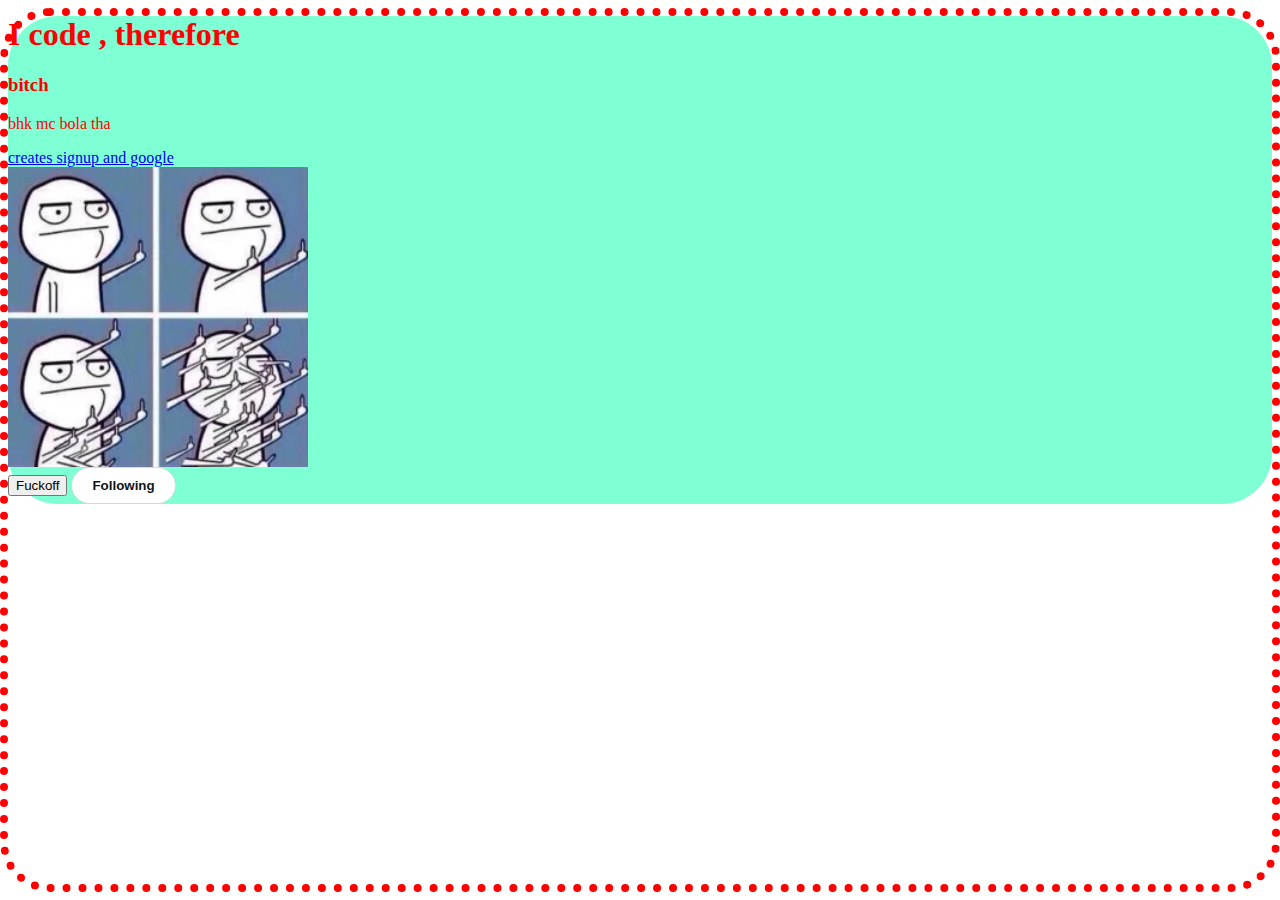
<file: index.html>
<html>
    <head>
        <link rel="stylesheet" href="index.css"/>
    </head>
    <body>
        <div class="main">
            <h1>I code , therefore </h1>
            <!--<img src ="https://www.etsy.com/listing/1085753170/fuck-off-svg-fuck-off-png-fuck-off-print .jpg" width="100%">-->
            <h3>bitch </h3>
            <p>bhk mc bola tha </p>

            <a href="google.html"> creates signup and google</a>  

            <!--img is self closing tag 
            <div> is a continer for grouping or become childern of div
            body is a selector in css
            -->
            <div class="img">
                <img src = "middle.jpg" width ="100%">
            </div>
            <button>
                Fuckoff
            </button>
            <button class="insta"> Following </button>
            
        
        </div>
    </body>
</html>
</file>
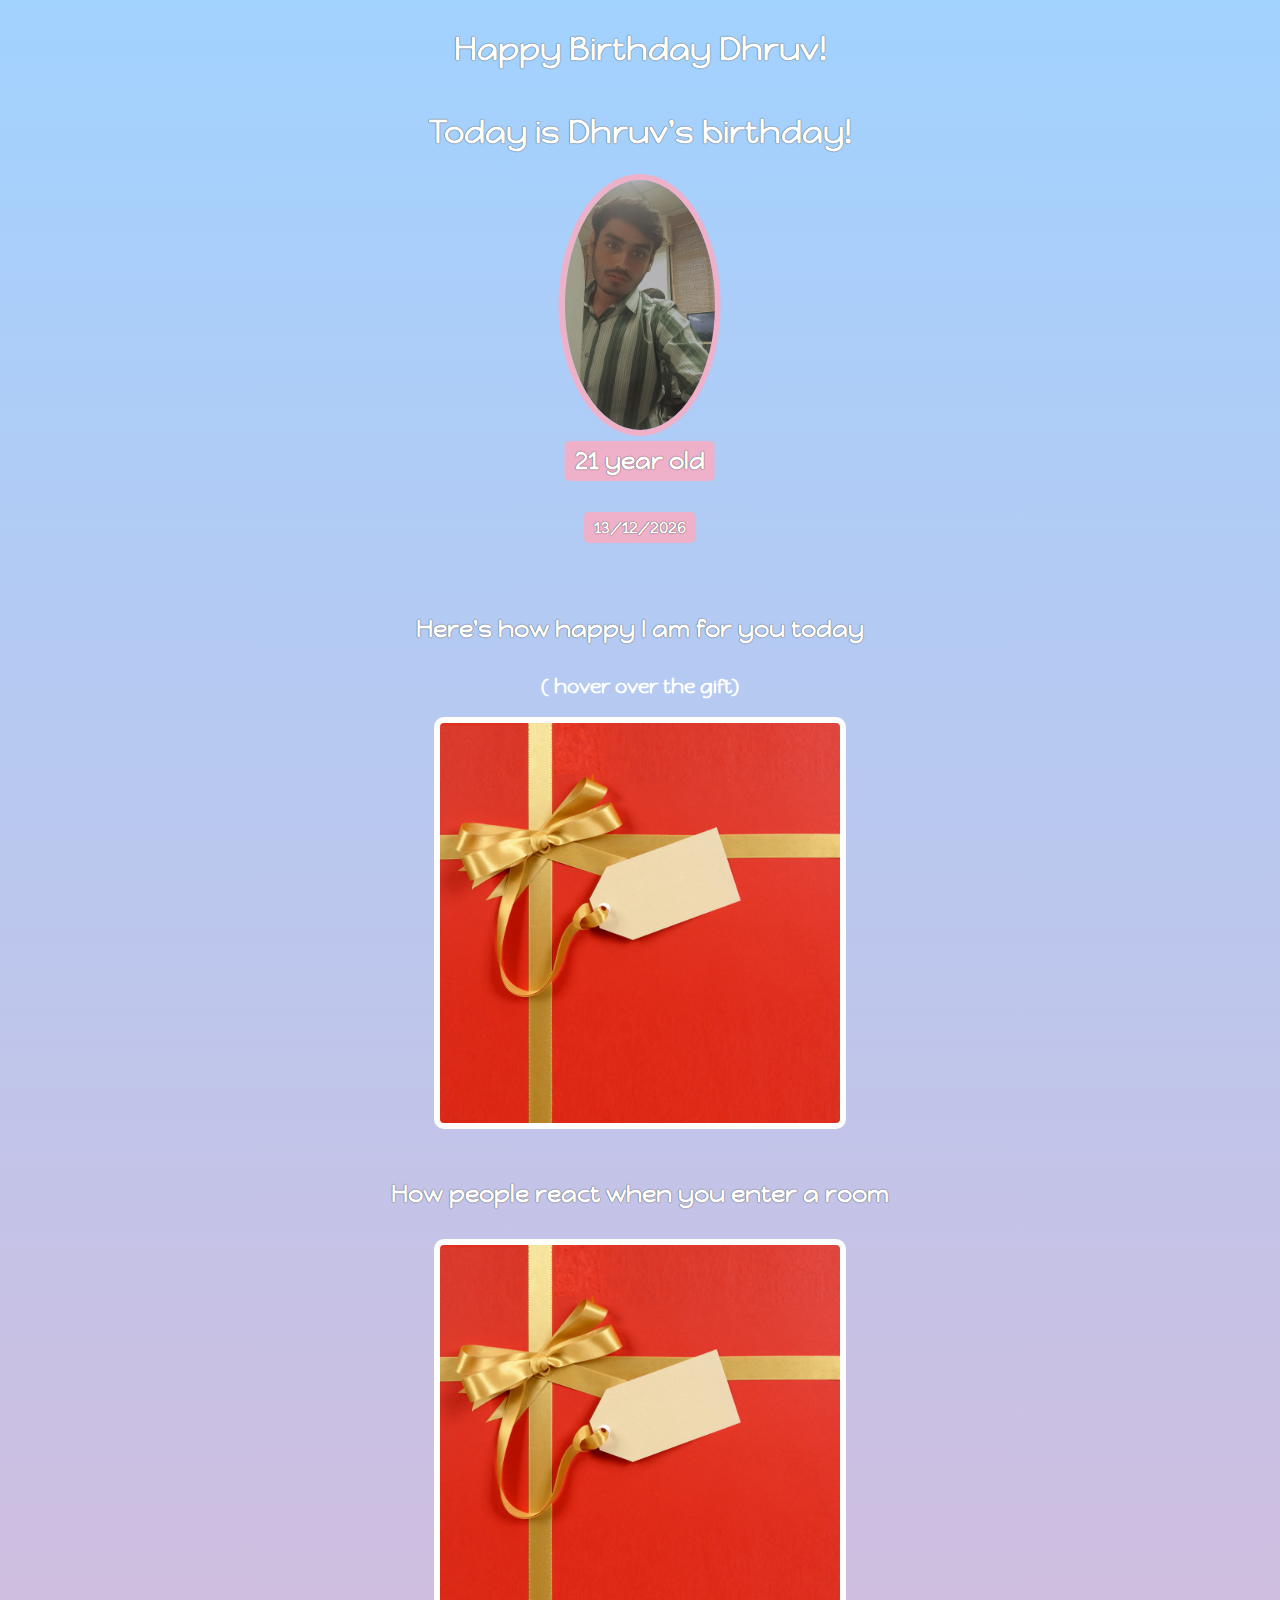
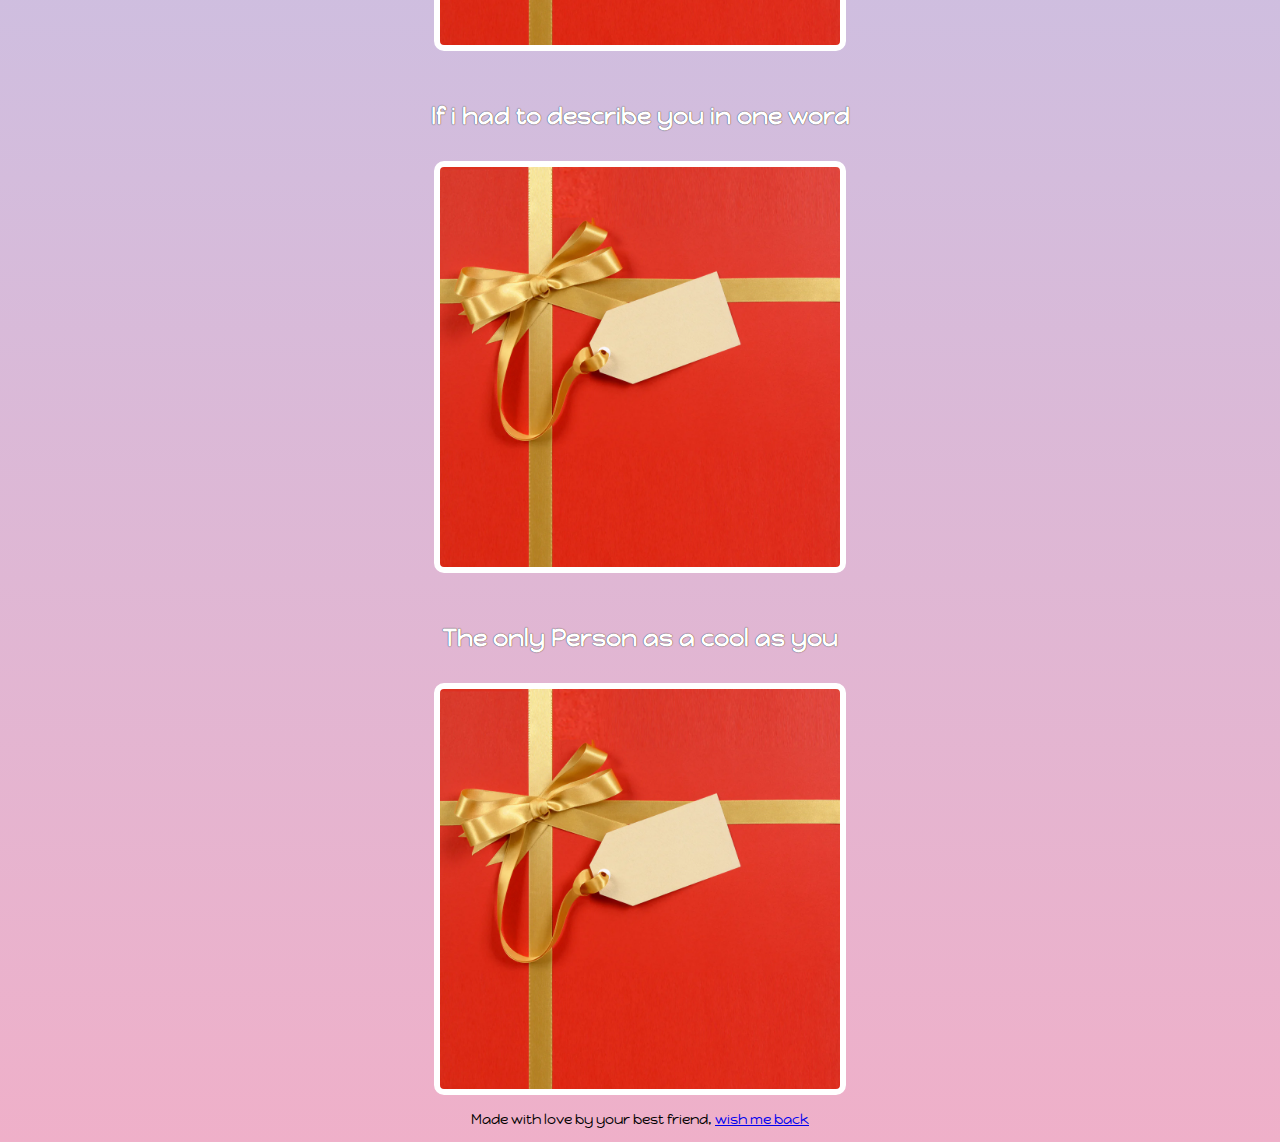
<file: birthday.html>
<html>
    <head>
        <link rel="stylesheet" href="birthday.css">
        <link rel="preconnect" href="https://fonts.googleapis.com">
        <link rel="preconnect" href="https://fonts.gstatic.com" crossorigin>
        <link href="https://fonts.googleapis.com/css2?family=Happy+Monkey&family=Orbitron:wght@400..900&display=swap" rel="stylesheet">
    </head>
    <body>
        <div id="header">
            <h1 id="title"> Happy Birthday Dhruv! </h1>
            <h1> Today is Dhruv's birthday!</h1>
            <img id="bff-img" src ="DHRUV PIC.jpg" alt="Dhruv's Picture" class="birthday-pic">
            <h2 id="bday-age">21 year old</h2>
            <h4 id="bday-date"> 13/12/2026 </h4>
        </div>
        <div class="gift-section">
            <h2 class="gift-title"> Here's how happy I am for you today</h2>
            <h3 class="gift-hint"> ( hover over the gift)</h3>
            <div class="gift-img" id="gift-img-happy"></div>
        </div>
        <div class="gift-section">
            <h2 class="gift-title"> How people react when you enter a room</h2>  
            <div class="gift-img" id="gift-img-hot"></div>
        </div>
        <div class="gift-section">
            <h2 class="gift-title"> If i had to describe you in one word</h2>  
            <div class="gift-img" id="gift-img-One"></div>
        </div>
        <div class="gift-section">
            <h2 class="gift-title"> The only Person as  a cool as you </h2>  
            <div class="gift-img" id="gift-img-Badass"></div>
        </div>

        <!--add the footer here-->
        <p id="footer"> Made with love by your best friend, <a href="mailto:dhruvjha1239@gmail.com" target="_blank">wish me back</a> </p>

    </body>
</html>

<!-- birthday.html
 align items give space column wise each , it can be done using like start , center , end
 and justify content give space row wise , it can be done using like start , center , end
 flex box gets its own column
 flex direction row or column
 main axis is justify content ->
 cross axis is align items|
 hover on gift image to see the surprise
 target="_blank opens the link in a new tab
 gradient background can be done using background-image: linear-gradient(direction, color1, color2, ...); help to create a mix of two or more color , fading effect between the colors can be achieved by using more than two colors in the gradient and adjusting their positions using percentage values.
-->
</file>
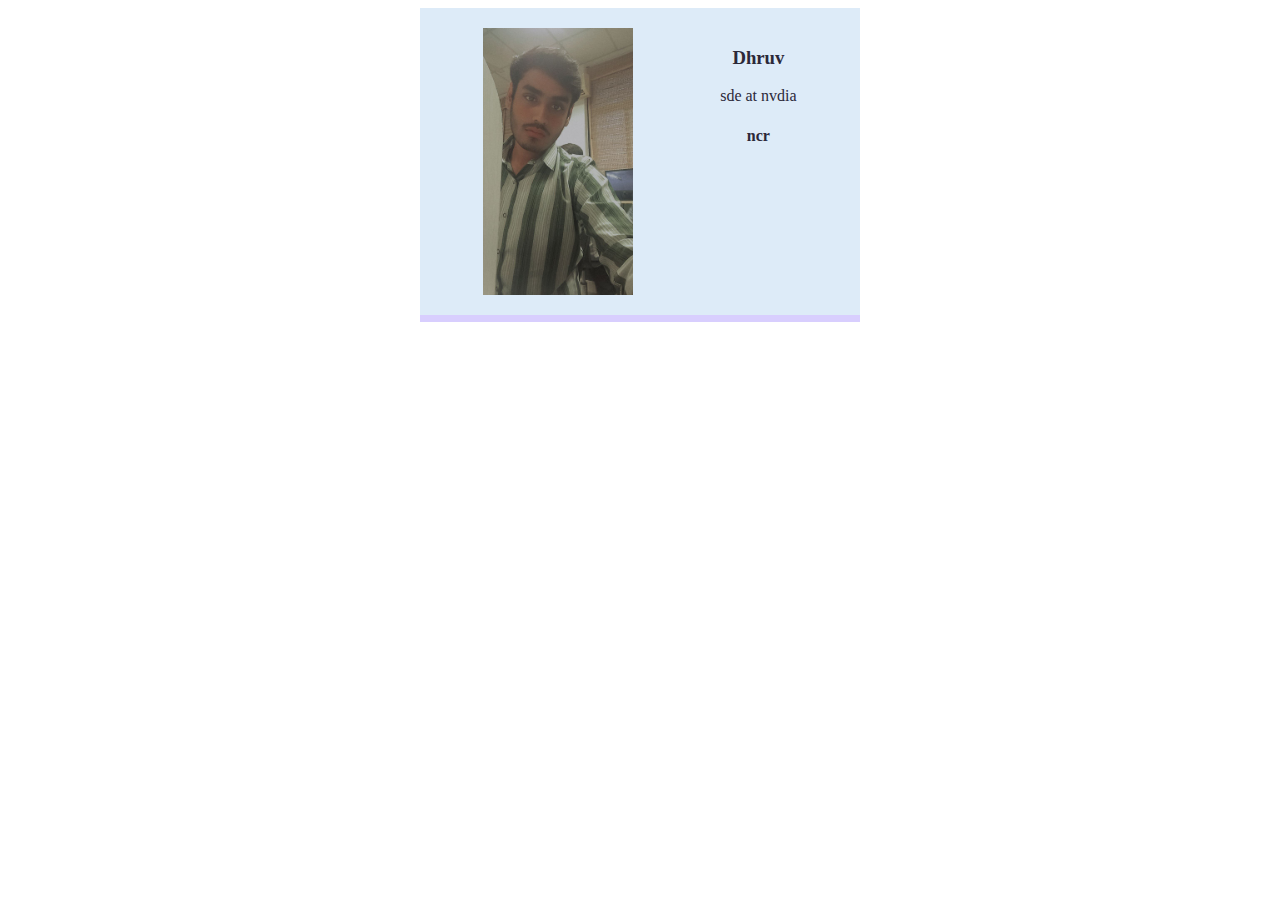
<file: business.html>
<html>
    <head>
        <link rel="stylesheet" href="business.css">
    </head>
</html>
<body>
    <div class="card ">
        <img 
            src = "DHRUV PIC.jpg" 
            alt = "Dhruv's Picture"  
            class = "avatar">
        <div >
            <h3>Dhruv   </h3>
            <p> sde at nvdia </p>
            <h4> ncr </h4>
        </div>
        
    </div>
</body>

<!-- ./ start from the same directory the current file is present
 ../ start from the parent directory of the current file
 alt attribute is used to provide alternative text for an image if the image cannot be displayed. helps your site rank higher on google
 utility class = a class for a single css property
 margin: top/bottom left/right; top right bottom left ; x yaxis; 
 flex children = direct children of a flex container
 web safe fonts = fonts that are likely to be present on most computers
 done -->
</file>
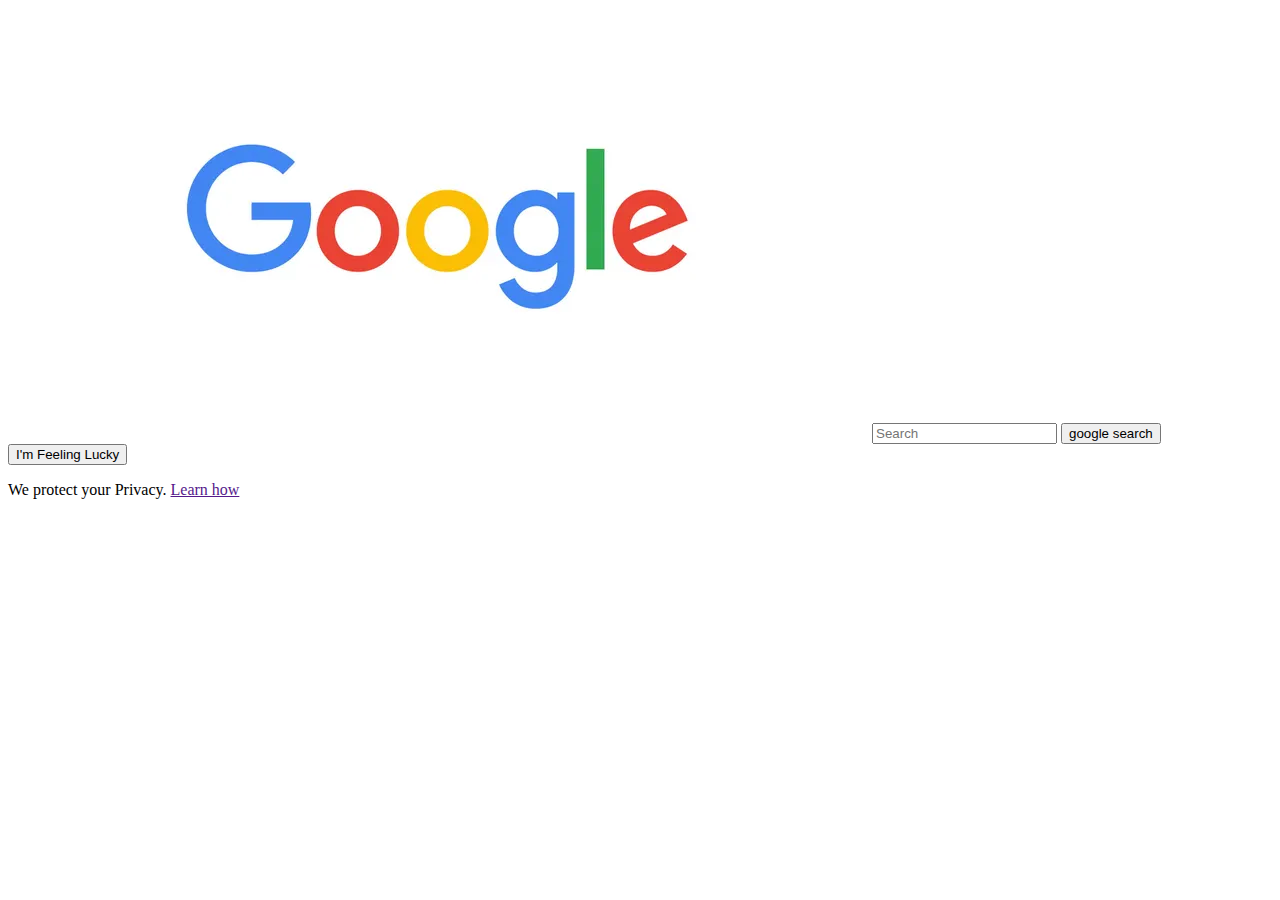
<file: google.html>
<!DOCTYPE html>
<html>
    <head>
        <link rel="stylesheet" href="stylegoogle.css">
    </head>

    <body>
        <img src="google.webp" width="">
        <input type="text" placeholder="Search">
        <button>google search</button>
        <button>I'm Feeling Lucky</button>
        <p>We protect your Privacy. <a href="">Learn how</a></p>
    </body>
</html>
</file>
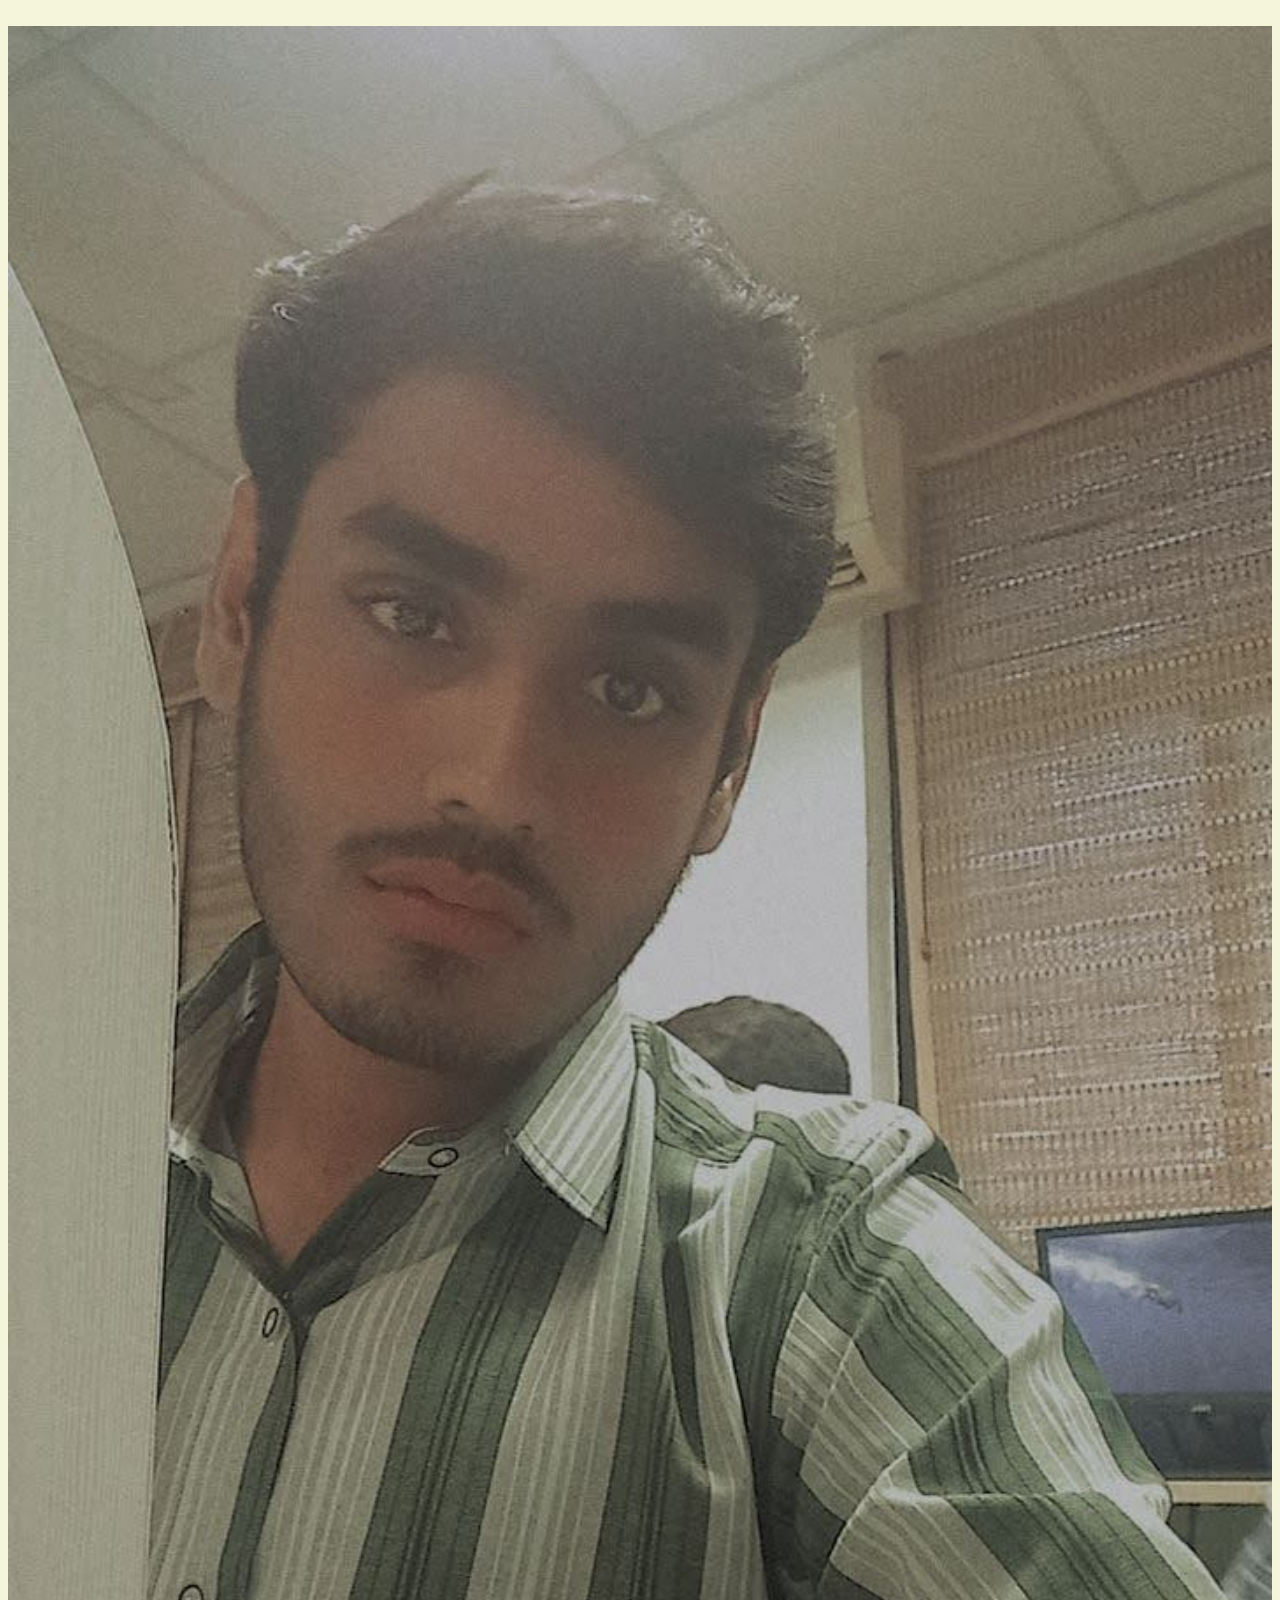
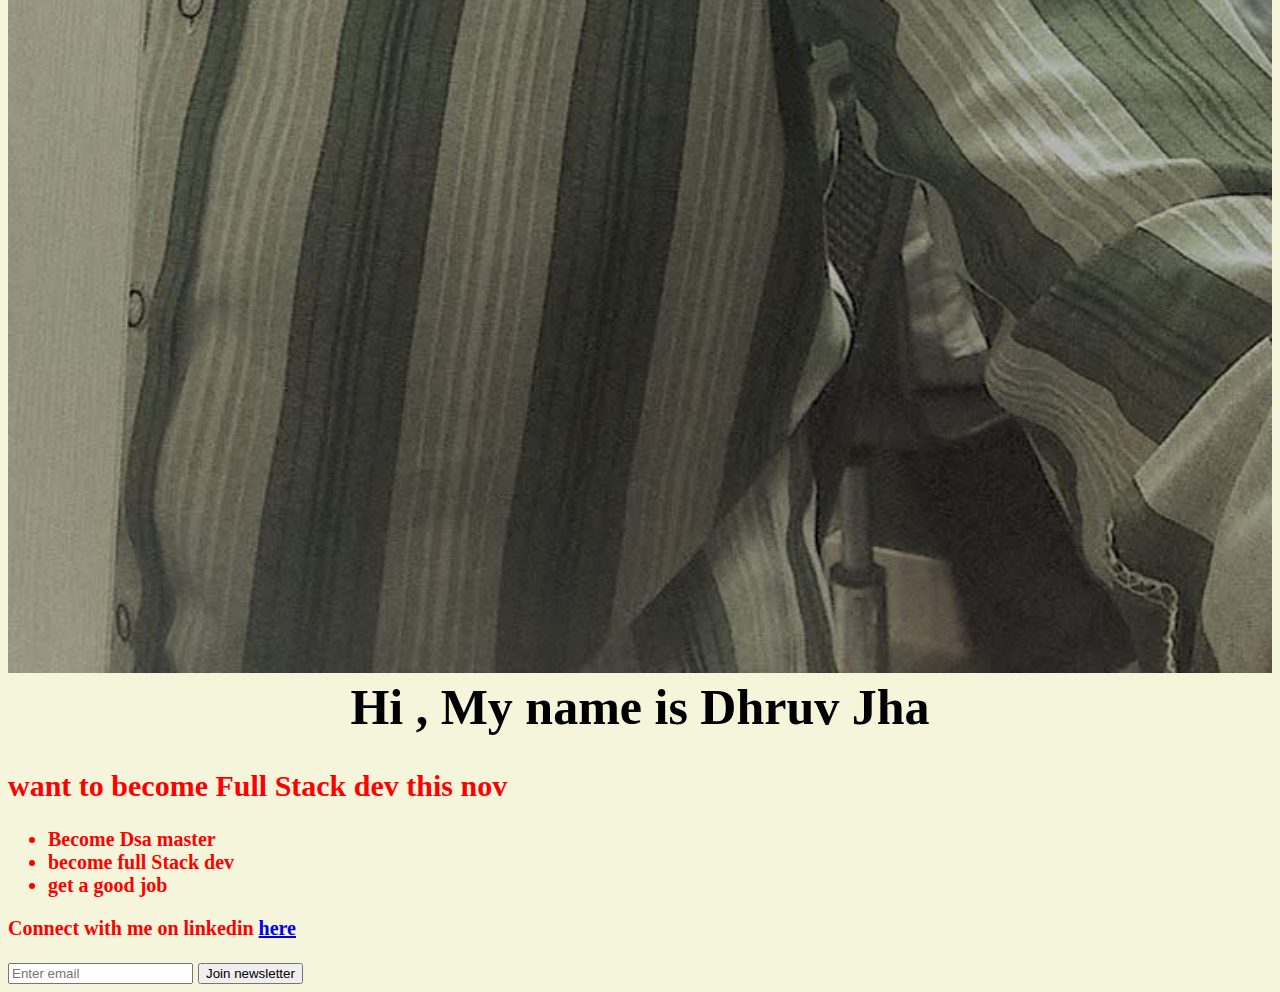
<file: portfolio.html>
<!doctype html>
<html>
    <head>
        <link rel="stylesheet" href="portfolio.css">
    </head>
    <body>
        <img src="DHRUV PIC.jpg" width="100%">
        <h1> Hi , My name is Dhruv Jha</h1>
        <h2>want to become Full Stack dev this nov</h2>
        <ul>
            <li>Become Dsa master</li>
            <li>become full Stack dev</li>
            <li>get a good job</li>
        </ul>
        <p>Connect with me on linkedin <a href="https://www.linkedin.com/in/dhruv-afk4545/">here</a></p>
        <input type="text" placeholder="Enter email">
        <button>Join newsletter</button>
        <script src="portfolio.js"></script>
    </body>
</html>
<!--
recap:-
core html tags
nesting
button
input field
anchor tags
document structure
lists
deployment

END of HTML
-->
</file>
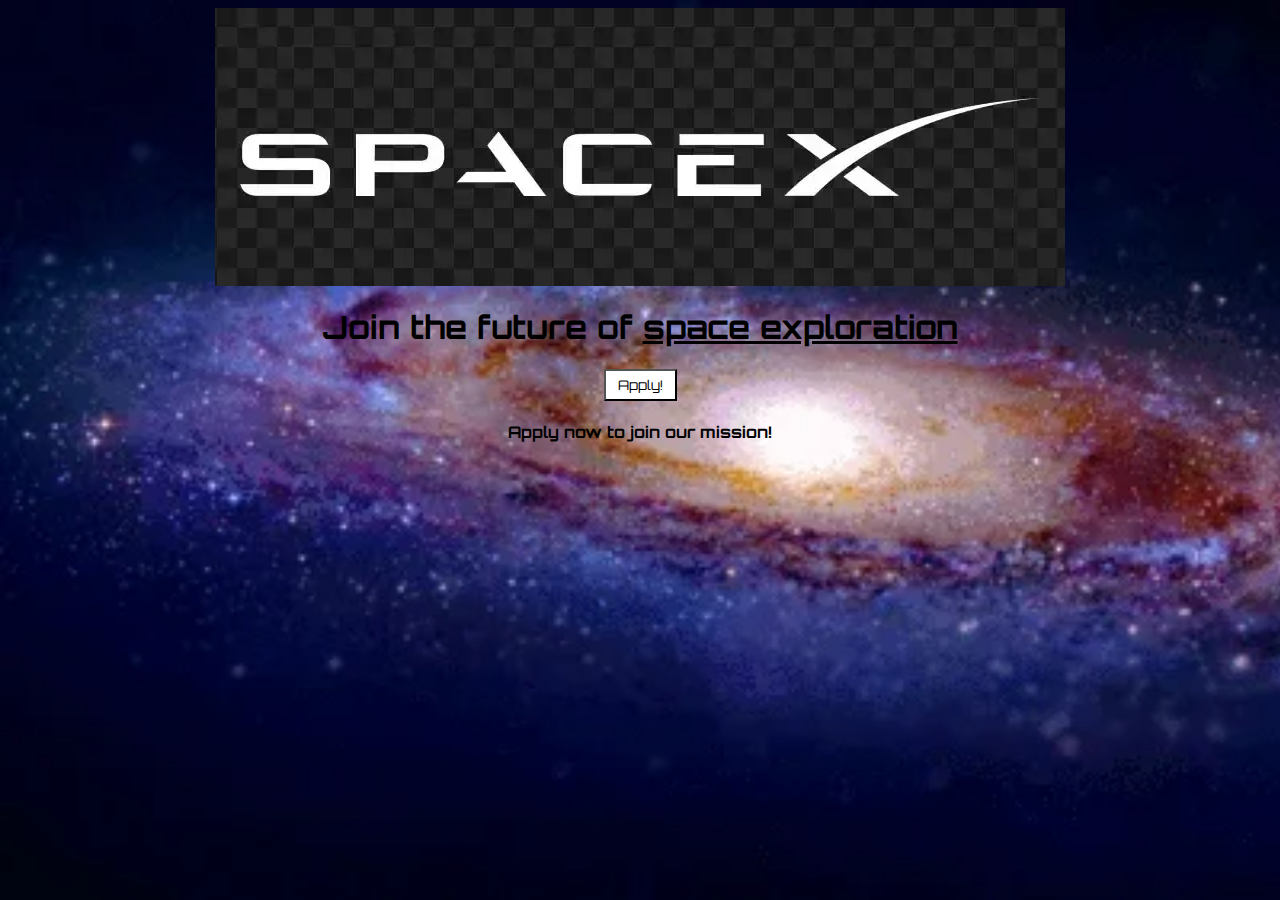
<file: spaceEx.html>
<html>
    <head>
        <link rel="preconnect" href="https://fonts.googleapis.com">
        <link rel="preconnect" href="https://fonts.gstatic.com" crossorigin>
        <link href="https://fonts.googleapis.com/css2?family=Orbitron:wght@400..900&display=swap" rel="stylesheet">
        <link rel="stylesheet" href="spaceEx.css">
    </head>
    <body>
        <img src="spacex.jpg" id="main-logo " alt="Space Exploration Image" >
        <h1 id="title"> Join the future of <span class="underline">space exploration</span> </h1>
        <button class="btn">Apply!</button>
        <h4>Apply now to join our mission!</h4>
    </body>
</html>
<!-- 
background-image: url("");
background-size: cover;
<span> tag for inline elements take up only as much width as needed
<div> tag for block elements take up full width available
id vs class id is same as class but it uses # instead of . and id is unique for each element while class can be used multiple times
text shadow is used to add shadow to text, text-shadow: 5px(right/left) 5px(down/up ) 10px(blur) black(color);
lange attribute in html tag is used to specify the language of the document. helps with accessibility and SEO      
 -->
</file>
<file: index.css>
body{
    color:red;
    border:8px dotted #ff0000;
    border-radius:50px;
    margin-left: auto;
    margin-right: auto;
}
.main{
    background-color: aquamarine;
    border-radius:50px;
}
img{
    width: 300px;
    margin-left: auto;
    margin-right: auto;
}
.insta{
    margin-left: auto;
    margin-right: auto;
    display: inline;
    color : #0f1419;
    background:white;
    border: 1px solid #cfd9de;
    border-radius: 20px;
    padding-top: 10px;
    padding-bottom: 10px;
    padding-left: 20px;
    padding-right: 20px;
    font-weight: bold;
    
}


/*
css:-
body is a selector 
color is a property
red is value
display:inline make content in 1 line and block made a list
we can create class for diff div element 
margin is used to give space outside the element ex- margin-top:10px;
margin auto is used to center the element , margin:auto; margin-left:auto; margin-right:auto;margin-top:auto; margin-bottom:auto;
2 margin can be used together ex- margin:10px 20px; (top-bottom left-right)
2 margin can collide,  but with larger will dominate
padding is used to give space inside the element ex- padding:10px;
to center an element it should have display:block, and width should be defined, then margin left/right :auto;
padding:20px; summarizes padding:top,bottom,left,right :20px;
border:8px dotted red;
*/
</file>
<file: birthday.css>
body{
    text-align: center;
    font-family: 'Happy Monkey', cursive;
    background: linear-gradient( #a2d2ff, #EFB0C9);
    color: #ffffff;
}

#bff-img{
    border-radius: 50%;
    width: 150px;
    height: 250px;
    border: 6px solid #EFB0C9;
}

.happy-monkey-regular {
  font-family: "Happy Monkey", cursive;
  font-weight: 400;
  font-style: normal;
} 

h1 , h2 , h4 {
    text-shadow: 0px 0px 1px black;
}  

#bday-age{
    font-family: 'Happy Monkey', cursive;
    background-color: #EFB0C9;
    padding : 5px 10px;
    border-radius: 5px;
    margin: 5px 0px 10px 0px;
}


#bday-date {
    font-family: 'Happy Monkey', cursive;
    background-color: #EFB0C9;
    padding : 5px 10px;
    border-radius: 5px;
}

#header {
    display:flex;
    flex-direction: column;
    align-items: center;
}

.gift-img {
    margin: 0 auto;
    width : 400px;
    height: 400px;
    border: 6px solid white;
    border-radius: 10px;
    background-image: url('gift-wrap.jpg');
    background-size: cover;
}

.gift-section{
    margin-top: 50px;
}

.gift-title{
    margin-bottom: 30px;
}

#gift-img-happy:hover{
    background-image:url(cry.gif )
}

#gift-img-hot:hover{
    background-image:url(hot.gif )
}
#gift-img-One:hover{
    background-image:url(one.gif )
}
#gift-img-Badass:hover{
    background-image:url(badass.gif )
}
 #footer{
    margin-top: 15px;
    font-size: 14px;
    color: black}
</file>
<file: business.css>
body {
    margin: 20 px;
    
}

.avatar{
    width: 150px;
}

.card{
    
    padding: 20px;
    display: flex;
    justify-content: space-around;
    width:400px;
    margin-left: auto;
    margin-right: auto;
    text-align: center;
    background: #ddebf8;
    color: #2b2839;
    border-bottom: 7px solid #d8cefe;
}

.border-blue{
    border-color: blue;
    border: 1px dotted blue ;
}
</file>
<file: stylegoogle.css>
.main{
    margin-top: 100px;
    text-align: center;
  
}
.search_input{
    width: 800px;
    display: block;
    margin-bottom: 5px;
    margin-left: auto;
    margin-right: auto;
    border-radius: 20px;
    border-width: 5px;
    border-color: grey;
    border: solid;
    padding:auto;
}

.logo_img{
    width: 700px;
    align-self: center;
    display: block;
    margin-left: auto;
    margin-right: auto;
}
/* .lower{
    margin-top: 30px;
    display:  block;
    background-color: dfe1e5;
    border:none;
    padding:8px 16px;
    border-radius: 4px;
    font-size: 14px;
} */
.lower{

    margin-top: 30px;
    background-color: dfe1e5;
    border:none; 
    padding-top:8px;
    padding-bottom:8px;
    padding-left: 16px;
    padding-right: 16px;
    border-radius: 4px;
    font-size: 14px;
}

.btn-wrapper{
    text-align: center;
    display: flex;
    justify-content: center;
}
</file>
<file: portfolio.css>
body{
    color: red;
    background: beige;
    font-size: 20px;
    font-weight: bolder;
    text-align: left;
    margin-top: 2%; 
    
}
h1{
    color: black;
    font-size: 50px;
    text-align: center;
    margin-top: 0%;
}
</file>
<file: spaceEx.css>
body {
    background-image: url("galaxy.webp");
    background-size: cover;
    text-align: center;
    font-family: "Orbitron", sans-serif;
    
}


.btn{
    padding : 6px 12px;
    background-color: white;
    font-family: "Orbitron", sans-serif;
}

.underline {
    text-decoration: underline;
}

#main-logo {
    width: 300px;
}
</file>
